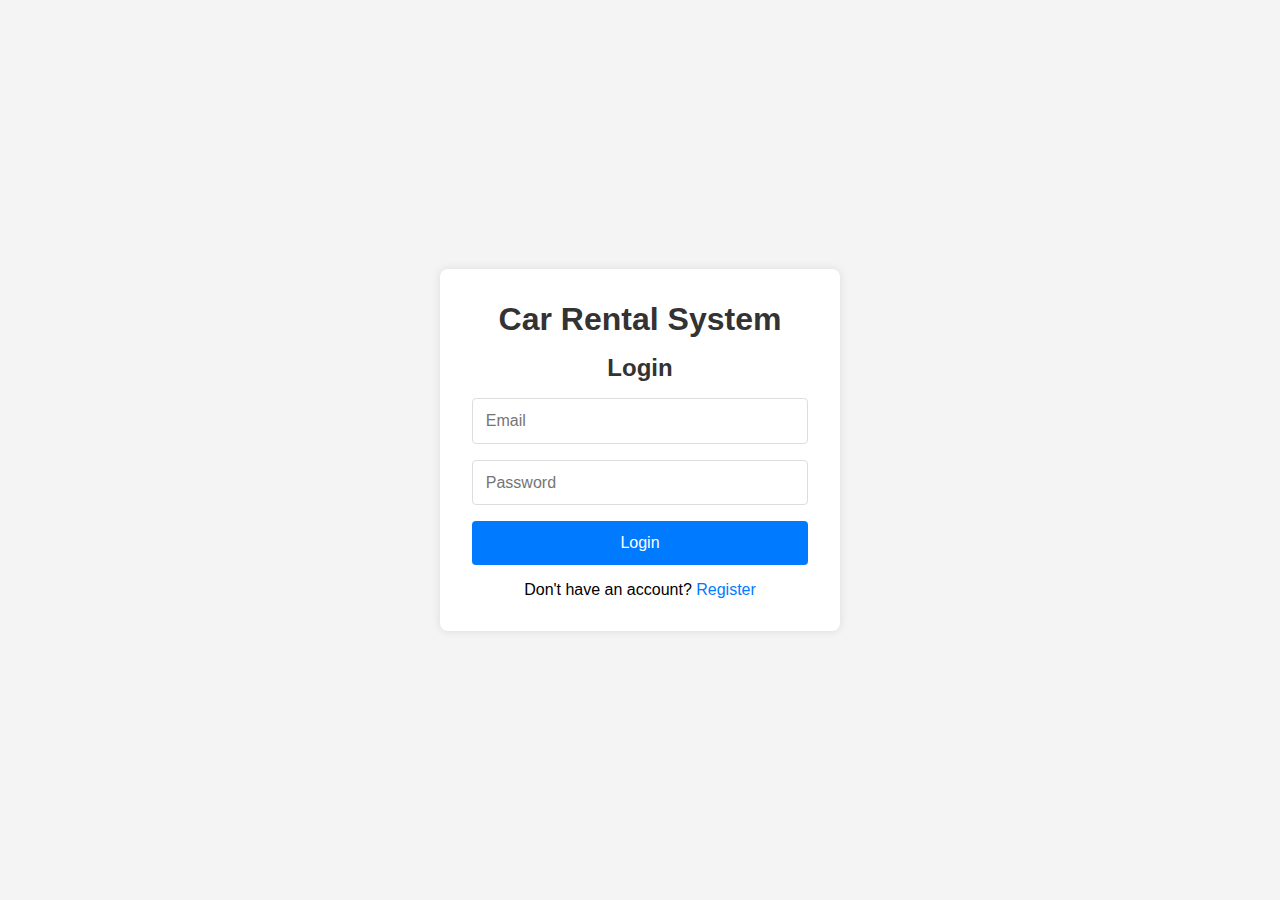
<file: index.html>
<!DOCTYPE html>
<html lang="en">
<head>
    <meta charset="UTF-8">
    <meta name="viewport" content="width=device-width, initial-scale=1.0">
    <title>Car Rental - Login</title>
    <link rel="stylesheet" href="css/auth.css">
</head>
<body>
    <div class="auth-container">
        <h1>Car Rental System</h1>
        <div class="auth-form">
            <h2>Login</h2>
            <form id="loginForm">
                <input type="email" id="email" placeholder="Email" required>
                <input type="password" id="password" placeholder="Password" required>
                <button type="submit">Login</button>
            </form>
            <p>Don't have an account? <a href="#" onclick="toggleForm()">Register</a></p>
        </div>

        <div class="auth-form hidden" id="registerForm">
            <h2>Register</h2>
            <form id="signupForm">
                <input type="text" id="name" placeholder="Full Name" required>
                <input type="email" id="regEmail" placeholder="Email" required>
                <input type="password" id="regPassword" placeholder="Password" required>
                <input type="url" id="imageUrl" placeholder="Profile Image URL" required>
                <button type="submit">Register</button>
            </form>
            <p>Already have an account? <a href="#" onclick="toggleForm()">Login</a></p>
        </div>
    </div>
    <script src="js/auth.js"></script>
</body>
</html>
</file>
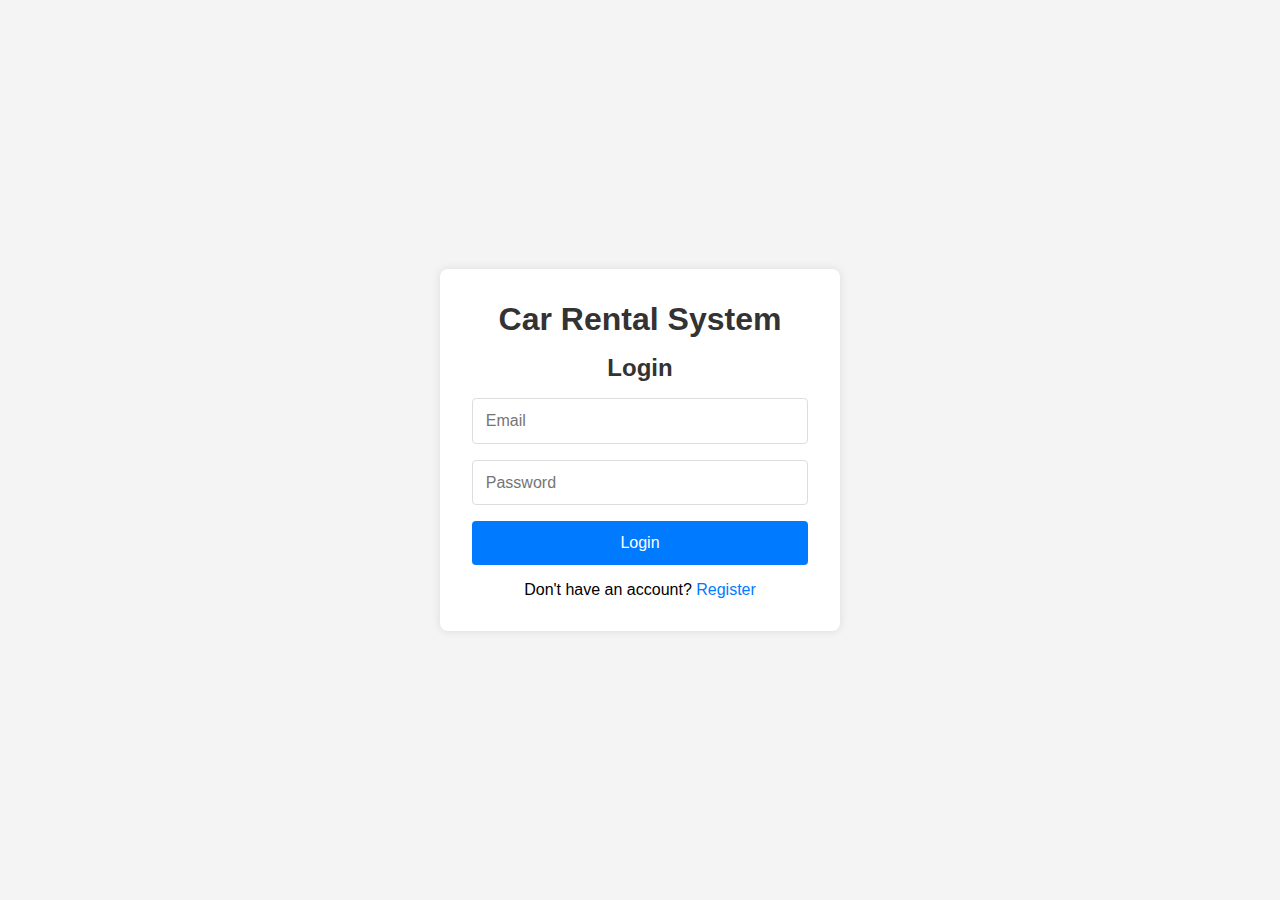
<file: pages/admin-users.html>
<!DOCTYPE html>
<html lang="en">
<head>
    <meta charset="UTF-8">
    <meta name="viewport" content="width=device-width, initial-scale=1.0">
    <title>Manage Users - Admin</title>
    <link rel="stylesheet" href="/css/style.css">
    <link rel="stylesheet" href="/css/admin.css">
</head>
<body>
    <div id="nav-placeholder"></div>
    
    <main class="container">
        <div class="admin-header">
            <h1>Manage Users</h1>
        </div>
        
        <div class="users-grid" id="usersContainer">
            <!-- Users will be loaded here dynamically -->
        </div>
    </main>

    <!-- Edit User Modal -->
    <div id="userModal" class="modal">
        <div class="modal-content">
            <span class="close">&times;</span>
            <h2>Edit User</h2>
            <form id="userForm">
                <input type="text" id="userName" placeholder="Name" required>
                <input type="email" id="userEmail" placeholder="Email" required>
                <input type="password" id="userPassword" placeholder="New Password">
                <input type="url" id="userImage" placeholder="Profile Image URL" required>
                <select id="userRole" required>
                    <option value="1">Admin</option>
                    <option value="2">User</option>
                </select>
                <button type="submit">Save Changes</button>
            </form>
        </div>
    </div>

    <script src="/js/auth.js"></script>
    <script src="/js/admin-users.js"></script>
</body>
</html>
</file>
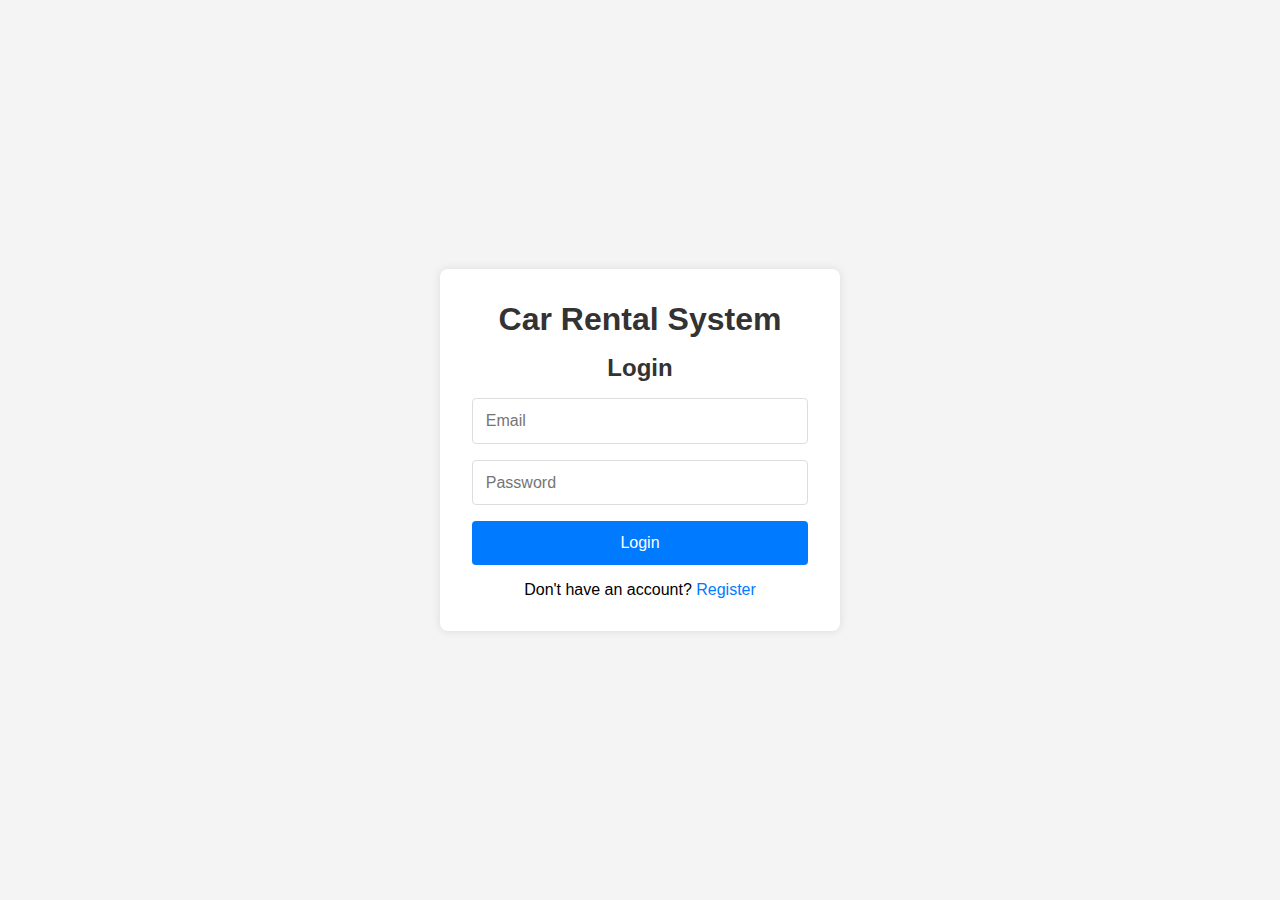
<file: pages/admin.html>
<!DOCTYPE html>
<html lang="en">
<head>
    <meta charset="UTF-8">
    <meta name="viewport" content="width=device-width, initial-scale=1.0">
    <title>Admin Dashboard</title>
    <link rel="stylesheet" href="/css/style.css">
    <link rel="stylesheet" href="/css/admin.css">
</head>
<body>
    <div id="nav-placeholder"></div>
    
    <main class="container">
        <div class="admin-header">
            <h1>Admin Dashboard</h1>
            <div class="admin-controls">
                <select id="statusFilter">
                    <option value="all">All Cars</option>
                    <option value="available">Available</option>
                    <option value="pending">Pending</option>
                    <option value="rented">Rented</option>
                </select>
                <button onclick="showAddCarForm()" class="add-car-btn">Add New Car</button>
            </div>
        </div>
        
        <div class="cars-grid" id="carsContainer">
            <!-- Cars will be loaded here dynamically -->
        </div>
    </main>

    <!-- Add/Edit Car Modal -->
    <div id="carModal" class="modal">
        <div class="modal-content">
            <span class="close">&times;</span>
            <h2 id="modalTitle">Add New Car</h2>
            <form id="carForm">
                <input type="text" id="carName" placeholder="Car Name" required>
                <input type="text" id="carModel" placeholder="Model" required>
                <input type="url" id="carImage" placeholder="Image URL" required>
                <input type="number" id="carMileage" placeholder="Mileage" required>
                <input type="number" id="carPrice" placeholder="Rent Price per Day" required>
                <input type="text" id="ownerName" placeholder="Owner Name" required>
                <input type="tel" id="ownerNumber" placeholder="Owner Number" required>
                <button type="submit">Save Car</button>
            </form>
        </div>
    </div>

    <script src="/js/auth.js"></script>
    <script src="/js/admin.js"></script>
</body>
</html>
</file>
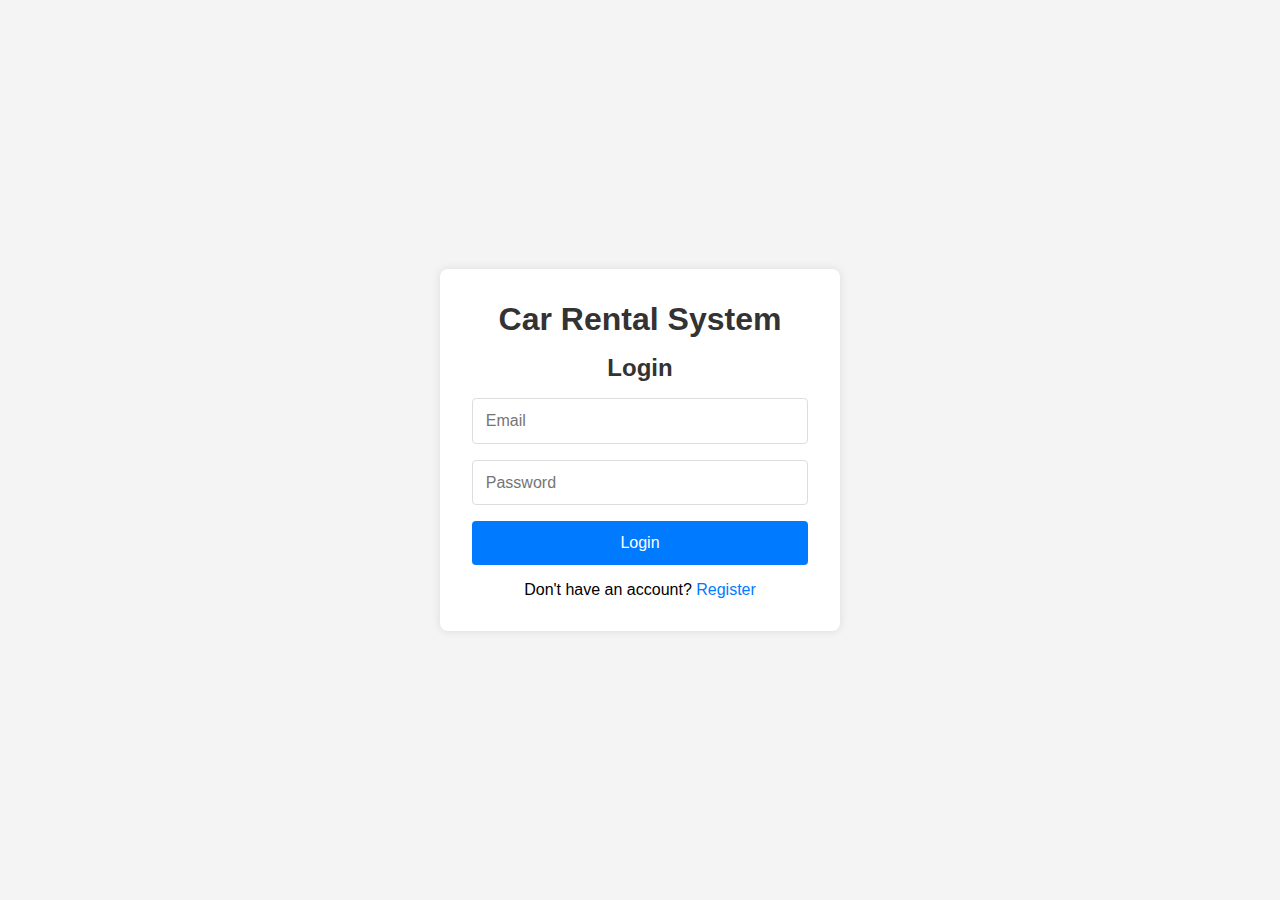
<file: pages/bookings.html>
<!DOCTYPE html>
<html lang="en">
<head>
    <meta charset="UTF-8">
    <meta name="viewport" content="width=device-width, initial-scale=1.0">
    <title>My Bookings</title>
    <link rel="stylesheet" href="/css/style.css">
</head>
<body>
    <div id="nav-placeholder"></div>
    
    <main class="container">
        <h1>My Bookings</h1>
        <div class="cars-grid" id="bookingsContainer">
            <!-- Bookings will be loaded here dynamically -->
        </div>
    </main>

    <script src="/js/auth.js"></script>
    <script src="/js/bookings.js"></script>
</body>
</html>
</file>
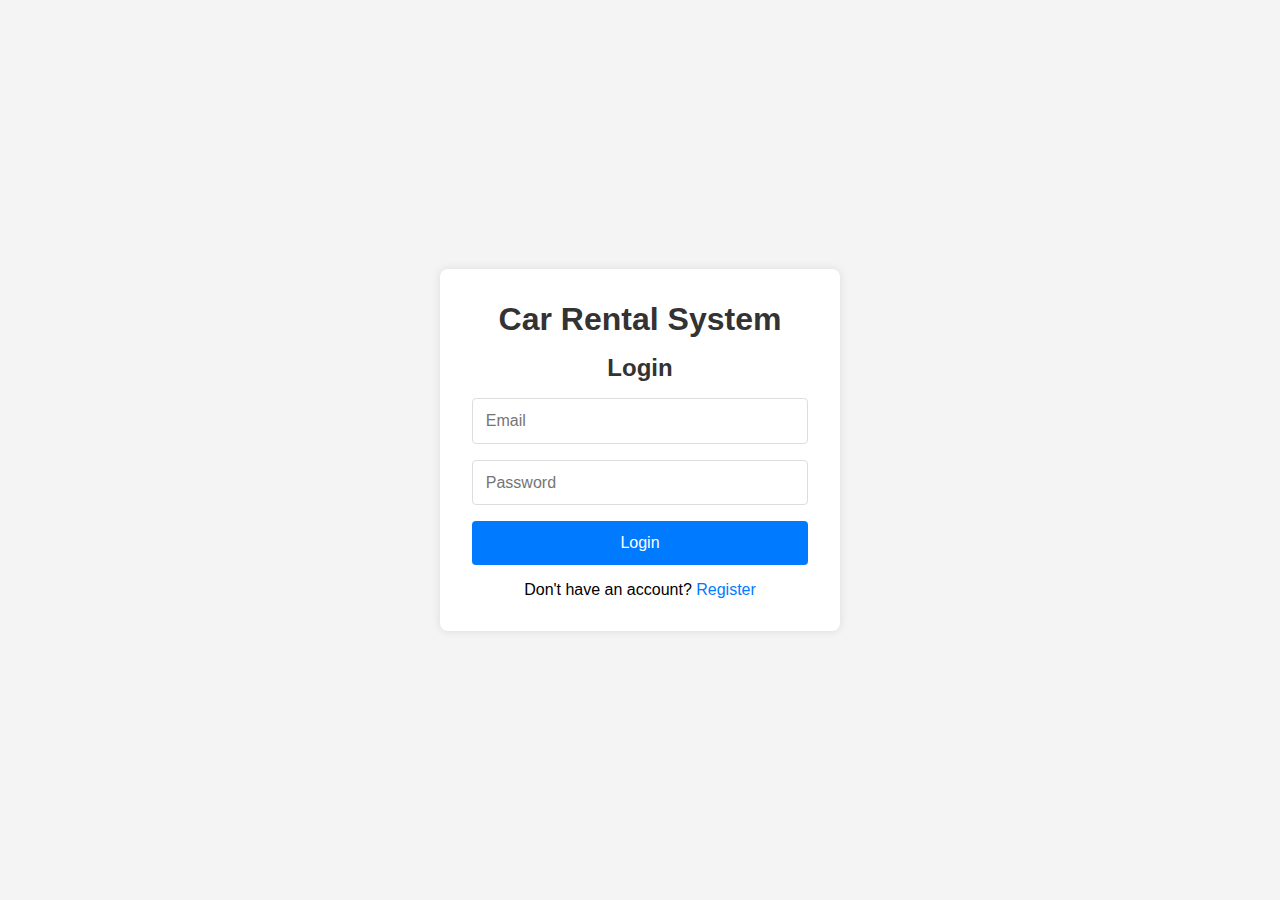
<file: pages/cars.html>
<!DOCTYPE html>
<html lang="en">
<head>
    <meta charset="UTF-8">
    <meta name="viewport" content="width=device-width, initial-scale=1.0">
    <title>Available Cars</title>
    <link rel="stylesheet" href="/css/style.css">
</head>
<body>
    <div id="nav-placeholder"></div>
    
    <main class="container">
        <h1>Available Cars</h1>
        <div class="cars-grid" id="carsContainer">
            <!-- Cars will be loaded here dynamically -->
        </div>
    </main>

    <script src="/js/auth.js"></script>
    <script src="/js/cars.js"></script>
</body>
</html>
</file>
<file: css/auth.css>
* {
    margin: 0;
    padding: 0;
    box-sizing: border-box;
}

body {
    font-family: Arial, sans-serif;
    background-color: #f4f4f4;
    display: flex;
    justify-content: center;
    align-items: center;
    min-height: 100vh;
}

.auth-container {
    background-color: white;
    padding: 2rem;
    border-radius: 8px;
    box-shadow: 0 0 10px rgba(0,0,0,0.1);
    width: 100%;
    max-width: 400px;
}

.auth-form {
    margin-top: 1rem;
}

.auth-form.hidden {
    display: none;
}

h1, h2 {
    text-align: center;
    color: #333;
    margin-bottom: 1rem;
}

form {
    display: flex;
    flex-direction: column;
    gap: 1rem;
}

input {
    padding: 0.8rem;
    border: 1px solid #ddd;
    border-radius: 4px;
    font-size: 1rem;
}

button {
    padding: 0.8rem;
    background-color: #007bff;
    color: white;
    border: none;
    border-radius: 4px;
    cursor: pointer;
    font-size: 1rem;
}

button:hover {
    background-color: #0056b3;
}

p {
    text-align: center;
    margin-top: 1rem;
}

a {
    color: #007bff;
    text-decoration: none;
}
</file>
<file: css/style.css>
* {
    margin: 0;
    padding: 0;
    box-sizing: border-box;
}

body {
    font-family: Arial, sans-serif;
    background-color: #f4f4f4;
}

.navbar {
    background-color: #fff;
    padding: 1rem 2rem;
    box-shadow: 0 2px 4px rgba(0,0,0,0.1);
    display: flex;
    justify-content: space-between;
    align-items: center;
}

.nav-brand a {
    font-size: 1.5rem;
    font-weight: bold;
    color: #007bff;
    text-decoration: none;
}

.nav-links {
    display: flex;
    align-items: center;
    gap: 2rem;
}

.nav-links a {
    color: #333;
    text-decoration: none;
}

.user-profile {
    display: flex;
    align-items: center;
    gap: 0.5rem;
}

.user-profile img {
    width: 32px;
    height: 32px;
    border-radius: 50%;
    object-fit: cover;
}

.logout-btn {
    padding: 0.5rem 1rem;
    background-color: #dc3545;
    color: white;
    border: none;
    border-radius: 4px;
    cursor: pointer;
}

.container {
    max-width: 1200px;
    margin: 2rem auto;
    padding: 0 1rem;
}

.cars-grid {
    display: grid;
    grid-template-columns: repeat(auto-fill, minmax(300px, 1fr));
    gap: 2rem;
    margin-top: 2rem;
}

.car-card {
    background: white;
    border-radius: 12px;
    overflow: hidden;
    box-shadow: 0 4px 15px rgba(0,0,0,0.1);
    transition: transform 0.3s ease;
}

.car-card:hover {
    transform: translateY(-5px);
}

.car-image {
    height: 250px;
    background-size: cover;
    background-position: center;
    position: relative;
}

.car-price {
    position: absolute;
    right: 15px;
    top: 15px;
    background: rgba(0,0,0,0.8);
    color: white;
    padding: 8px 15px;
    border-radius: 20px;
    font-weight: bold;
}

.car-info {
    padding: 1.5rem;
}

.car-header {
    display: flex;
    justify-content: space-between;
    align-items: center;
    margin-bottom: 1rem;
}

.car-header h3 {
    font-size: 1.5rem;
    color: #333;
    margin: 0;
}

.car-details {
    display: grid;
    gap: 0.8rem;
    margin-bottom: 1.5rem;
}

.car-details p {
    display: flex;
    align-items: center;
    gap: 0.5rem;
    color: #666;
}

.car-details i {
    color: #007bff;
    width: 20px;
}

.rent-btn, .return-btn {
    width: 100%;
    padding: 12px;
    border: none;
    border-radius: 6px;
    font-weight: bold;
    cursor: pointer;
    display: flex;
    align-items: center;
    justify-content: center;
    gap: 0.5rem;
    transition: background-color 0.3s ease;
}

.rent-btn {
    background-color: #007bff;
    color: white;
}

.rent-btn:hover {
    background-color: #0056b3;
}

.return-btn {
    background-color: #6c757d;
    color: white;
}

.return-btn:hover {
    background-color: #545b62;
}

.notification {
    position: fixed;
    top: 20px;
    right: 20px;
    padding: 15px 25px;
    border-radius: 6px;
    color: white;
    animation: slideIn 0.5s ease;
    z-index: 1000;
}

.notification.success {
    background-color: #28a745;
}

.notification.error {
    background-color: #dc3545;
}

@keyframes slideIn {
    from {
        transform: translateX(100%);
        opacity: 0;
    }
    to {
        transform: translateX(0);
        opacity: 1;
    }
}

.status-available {
    background-color: #28a745;
    color: white;
    padding: 5px 10px;
    border-radius: 20px;
    font-size: 0.8rem;
}

.status-pending {
    background-color: #ffc107;
    color: black;
    padding: 5px 10px;
    border-radius: 20px;
    font-size: 0.8rem;
}

.status-rented {
    background-color: #dc3545;
    color: white;
    padding: 5px 10px;
    border-radius: 20px;
    font-size: 0.8rem;
}

.user-card {
    background: white;
    border-radius: 12px;
    overflow: hidden;
    box-shadow: 0 4px 15px rgba(0,0,0,0.1);
    display: flex;
    padding: 1.5rem;
    gap: 1.5rem;
    margin-bottom: 1.5rem;
}

.user-image img {
    width: 100px;
    height: 100px;
    border-radius: 50%;
    object-fit: cover;
}

.user-info {
    flex: 1;
}

.user-info h3 {
    margin-bottom: 0.5rem;
    color: #333;
}

.user-info p {
    display: flex;
    align-items: center;
    gap: 0.5rem;
    color: #666;
    margin-bottom: 0.5rem;
}

.user-actions {
    display: flex;
    gap: 0.5rem;
    margin-top: 1rem;
}

.cancel-btn {
    background-color: #dc3545;
    color: white;
    padding: 0.5rem 1rem;
    border: none;
    border-radius: 4px;
    cursor: pointer;
    display: flex;
    align-items: center;
    gap: 0.5rem;
}

.no-bookings {
    text-align: center;
    padding: 3rem;
    background: white;
    border-radius: 12px;
    margin: 2rem auto;
    max-width: 500px;
}

.no-bookings i {
    font-size: 4rem;
    color: #6c757d;
    margin-bottom: 1rem;
}

.browse-btn {
    display: inline-block;
    background-color: #007bff;
    color: white;
    padding: 0.8rem 1.5rem;
    border-radius: 4px;
    text-decoration: none;
    margin-top: 1rem;
    transition: background-color 0.3s ease;
}

.browse-btn:hover {
    background-color: #0056b3;
}
</file>
<file: css/admin.css>
.admin-header {
    display: flex;
    justify-content: space-between;
    align-items: center;
    margin-bottom: 2rem;
}

.admin-controls {
    display: flex;
    gap: 1rem;
}

#statusFilter {
    padding: 0.5rem;
    border: 1px solid #ddd;
    border-radius: 4px;
    font-size: 1rem;
}

.add-car-btn {
    padding: 0.5rem 1rem;
    background-color: #28a745;
    color: white;
    border: none;
    border-radius: 4px;
    cursor: pointer;
}

.modal {
    display: none;
    position: fixed;
    top: 0;
    left: 0;
    width: 100%;
    height: 100%;
    background-color: rgba(0,0,0,0.5);
}

.modal-content {
    background-color: white;
    margin: 10% auto;
    padding: 2rem;
    border-radius: 8px;
    width: 90%;
    max-width: 500px;
}

.close {
    float: right;
    font-size: 1.5rem;
    cursor: pointer;
}

#carForm {
    display: flex;
    flex-direction: column;
    gap: 1rem;
    margin-top: 1rem;
}

.car-actions {
    display: flex;
    gap: 0.5rem;
    margin-top: 1rem;
}

.edit-btn {
    background-color: #ffc107;
    color: black;
}

.delete-btn {
    background-color: #dc3545;
    color: white;
}

.edit-btn, .delete-btn {
    padding: 0.25rem 0.5rem;
    border: none;
    border-radius: 4px;
    cursor: pointer;
}

.approve-btn {
    background-color: #28a745;
    color: white;
    padding: 0.25rem 0.5rem;
    border: none;
    border-radius: 4px;
    cursor: pointer;
    margin-left: 0.5rem;
}

.reject-btn {
    background-color: #dc3545;
    color: white;
    padding: 0.25rem 0.5rem;
    border: none;
    border-radius: 4px;
    cursor: pointer;
    margin-left: 0.5rem;
}

.rent-btn {
    background-color: #007bff;
    color: white;
    padding: 0.5rem 1rem;
    border: none;
    border-radius: 4px;
    cursor: pointer;
    margin-top: 1rem;
    width: 100%;
}

.customer-info {
    margin-top: 1rem;
    padding: 0.5rem;
    background-color: #f8f9fa;
    border-radius: 4px;
}

.car-status {
    display: inline-block;
    padding: 0.25rem 0.5rem;
    border-radius: 4px;
    font-size: 0.875rem;
    margin-top: 0.5rem;
}
</file>
